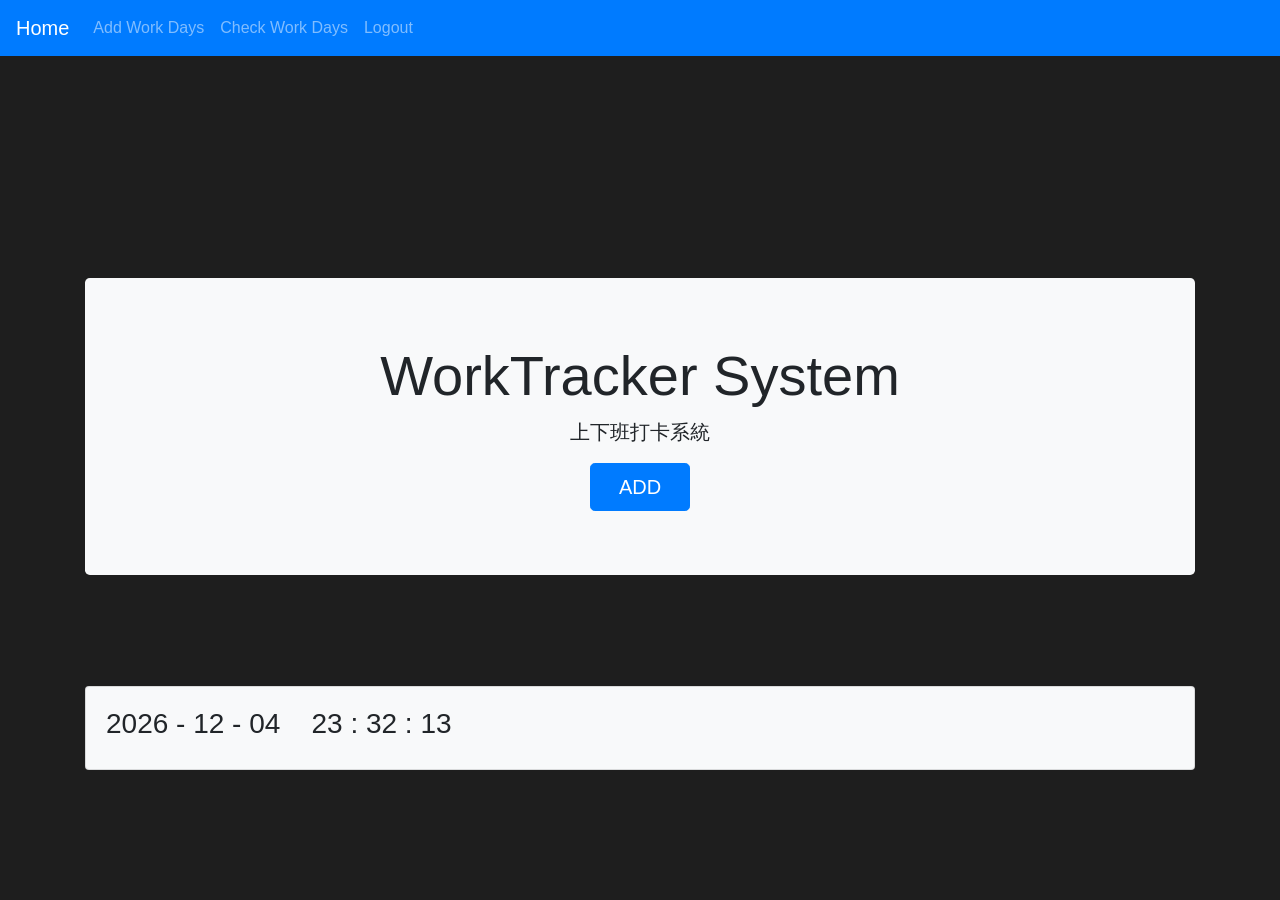
<file: target/worktracker_app-0.0.1-SNAPSHOT/web/index.html>
<!DOCTYPE html>
<html lang="en">
<head>
    <meta charset="UTF-8">
    <meta name="viewport" content="width=device-width, initial-scale=1.0">
    <meta http-equiv="X-UA-Compatible" content="ie=edge">
    <link rel="stylesheet" href="../css/bootstrap.min.css">
    <link rel="stylesheet" href="../css/common.css">
    <link rel="stylesheet" href="../css/button.css">
    <title>Index</title>

    <style>
    .jumbotron {
        margin: 20% 0 10% 0;
    }
    </style>
    
</head>
<body>
    <header>
        <nav class="navbar navbar-expand-lg navbar-dark bg-primary">
            <a class="navbar-brand" href="#">Home</a>
            <button class="navbar-toggler" type="button" data-toggle="collapse" data-target="#navbarNavDropdown"
                aria-controls="navbarNavDropdown" aria-expanded="false" aria-label="Toggle navigation">
                <span class="navbar-toggler-icon"></span>
            </button>
            <div class="collapse navbar-collapse" id="navbarNavDropdown">
                <ul class="navbar-nav">

                    <li class="nav-item">
                        <a class="nav-link" href="#">Add Work Days</a>
                    </li>
                    
                    <li class="nav-item">
                        <a class="nav-link" href="#">Check Work Days</a>
                    </li>

                    <li class="nav-item">
                        <a class="nav-link" href="#">Logout</a>
                    </li>

                </ul>
            </div>
        </nav>
    </header>

    <div class="container">
        <div class="jumbotron text-center bg-light">
            <h1 class="display-4">WorkTracker System</h1>
            <p class="lead">上下班打卡系統</p>
            <a href="/note/add" class="btn btn-primary btn-lg" style="width: 100px;">ADD</a>
        </div>

        <div class="card bg-light">
            <div class="card-body">
                <blockquote class="blockquote mb-0">
                    <h3 id="current_time">2019-05-11 18:30:55</h3>
                </blockquote>
            </div>
        </div>

    </div>
    <script src="../js/jquery-3.4.0.min.js"></script>
    <script src="../js/bootstrap.min.js"></script>
    <script>
    function currentTime() {
        let time = new Date();
        let year = time.getFullYear();
        let month = time.getMonth() + 1;
        let day = time.getDate();
        let hours = time.getHours();
        let minutes = time.getMinutes();
        let seconds = time.getSeconds();

        if (month < 10) { 
            month = "0" + month; 
        }
        if (day < 10) { 
            day = "0" + day; 
        }
        if (hours < 10) { 
            hours = "0" + hours; 
        } 
        if (minutes < 10) { 
            minutes = "0" + minutes; 
        } 
        if (seconds < 10) {
            seconds = "0" + seconds; 
        }

        $('#current_time').html(`${year} - ${month} - ${day} &nbsp;&nbsp; ${hours} : ${minutes} : ${seconds}`);
    }
        
    setInterval(currentTime, 100);
    </script>
</body>
</html>
</file>
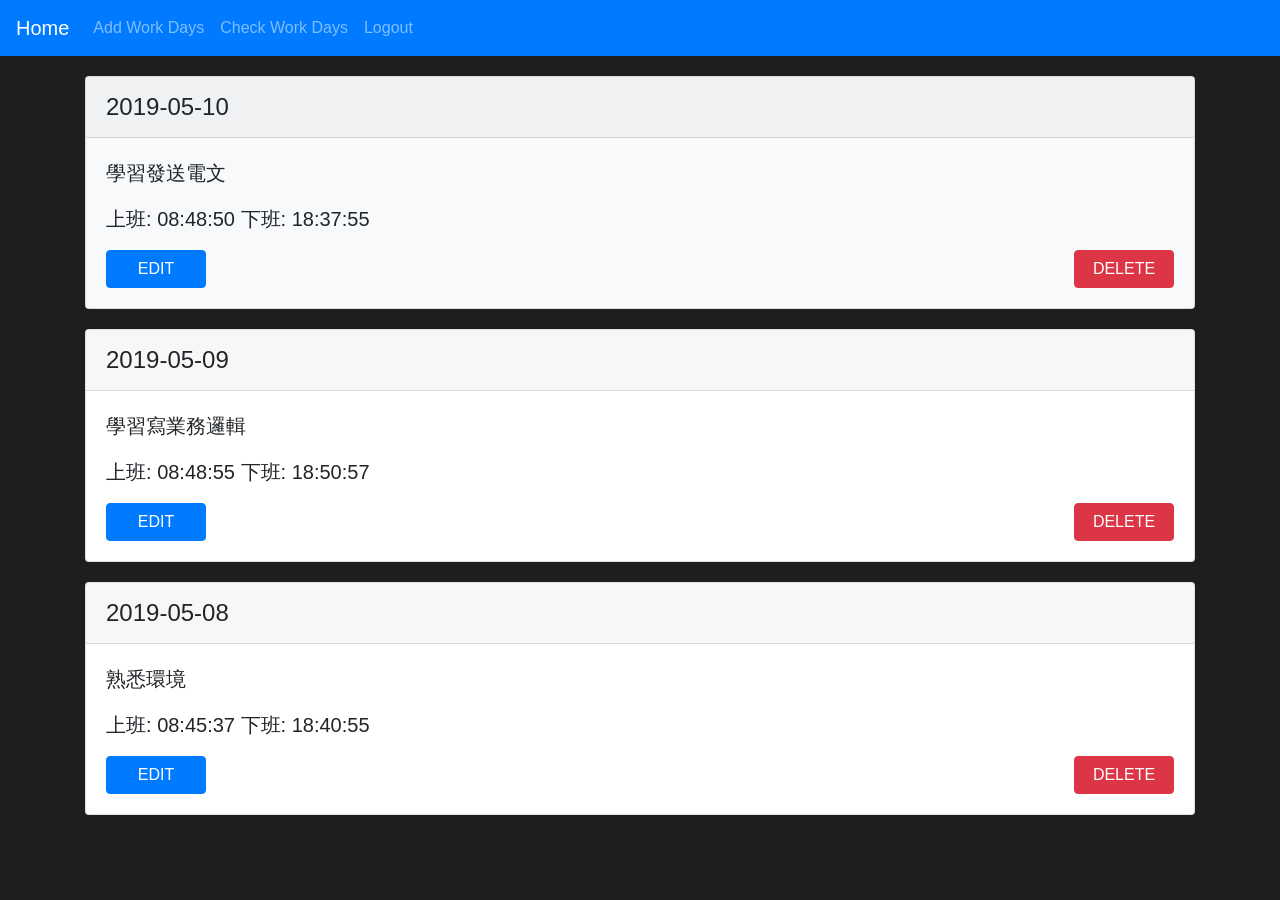
<file: target/worktracker_app-0.0.1-SNAPSHOT/web/list.html>
<!DOCTYPE html>
<html lang="en">

<head>
    <meta charset="UTF-8">
    <meta name="viewport" content="width=device-width, initial-scale=1.0">
    <meta http-equiv="X-UA-Compatible" content="ie=edge">
    <link rel="stylesheet" href="../css/bootstrap.min.css">
    <link rel="stylesheet" href="../css/common.css">
    <title>List</title>

    <style>
    .card {
        margin: 20px 0 0 0;
    }

    .card .card-header {
        font-size: 24px;
    }

    .card .btn {
        width: 100px;
    }

    .card-body .btn-danger {
        float: right;
    }
    </style>

</head>

<body>
    <header>
        <nav class="navbar navbar-expand-lg navbar-dark bg-primary">
            <a class="navbar-brand" href="#">Home</a>
            <button class="navbar-toggler" type="button" data-toggle="collapse" data-target="#navbarNavDropdown"
                aria-controls="navbarNavDropdown" aria-expanded="false" aria-label="Toggle navigation">
                <span class="navbar-toggler-icon"></span>
            </button>
            <div class="collapse navbar-collapse" id="navbarNavDropdown">
                <ul class="navbar-nav">

                    <li class="nav-item">
                        <a class="nav-link" href="#">Add Work Days</a>
                    </li>

                    <li class="nav-item">
                        <a class="nav-link" href="#">Check Work Days</a>
                    </li>

                    <li class="nav-item">
                        <a class="nav-link" href="#">Logout</a>
                    </li>

                </ul>
            </div>
        </nav>
    </header>

    <div class="container">

        <div class="card bg-light">
            <div class="card-header">
                2019-05-10
            </div>
            <div class="card-body">
                <blockquote class="blockquote mb-0">
                    <p>學習發送電文</p>
                    <p>上班: <span id="work">08:48:50</span> 下班: <span id="rest">18:37:55</span></p>
                    <input type="button" value="EDIT" class="btn btn-primary">
                    <input type="button" value="DELETE" class="btn btn-danger">
                </blockquote>
            </div>
        </div>

        <div class="card">
            <div class="card-header">
                2019-05-09
            </div>
            <div class="card-body">
                <blockquote class="blockquote mb-0">
                    <p>學習寫業務邏輯</p>
                    <p>上班: <span id="work">08:48:55</span> 下班: <span id="rest">18:50:57</span></p>
                    <input type="button" value="EDIT" class="btn btn-primary">
                    <input type="button" value="DELETE" class="btn btn-danger">
                </blockquote>
            </div>
        </div>

        <div class="card">
            <div class="card-header">
                2019-05-08
            </div>
            <div class="card-body">
                <blockquote class="blockquote mb-0">
                    <p>熟悉環境</p>
                    <p>上班: <span id="work">08:45:37</span> 下班: <span id="rest">18:40:55</span></p>
                    <input type="button" value="EDIT" class="btn btn-primary">
                    <input type="button" value="DELETE" class="btn btn-danger">
                </blockquote>
            </div>
        </div>

        
        
    </div>

    <script src="../js/jquery-3.4.0.min.js"></script>
    <script src="../js/bootstrap.min.js"></script>
</body>

</html>
</file>
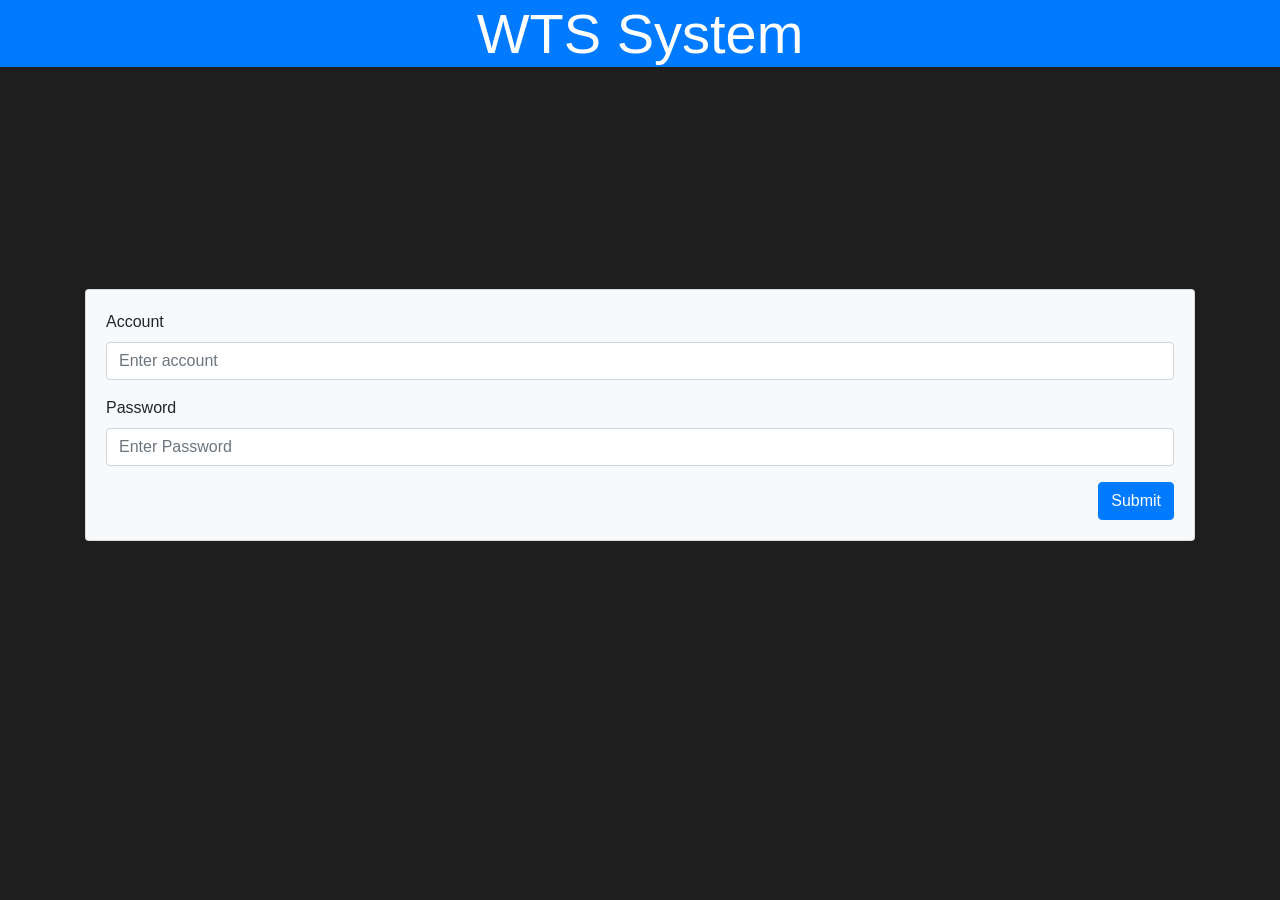
<file: target/worktracker_app-0.0.1-SNAPSHOT/web/login.html>
<!DOCTYPE html>
<html lang="en">
<head>
    <meta charset="UTF-8">
    <meta name="viewport" content="width=device-width, initial-scale=1.0">
    <meta http-equiv="X-UA-Compatible" content="ie=edge">
    <link rel="stylesheet" href="../css/bootstrap.min.css">
    <link rel="stylesheet" href="../css/common.css">
    <link rel="stylesheet" href="../css/button.css">
    <title>WorkTracker System</title>

    <style>
    #login-form {
        margin: 20% 0 10% 0;
    }

    #login-btn {
        float: right;
    }
    
    </style>

</head>
<body>
    <header>
        <h1 class="display-4">WTS System</h1>
    </header>

    <div class="container">

        <div id="login-form" class="card card-body bg-light">
            <form method="POST" id="form-input">

                <div class="form-group">
                    <label for="account">Account</label>
                    <input type="text" class="form-control" id="account" placeholder="Enter account">
                </div>
                
                <div class="form-group">
                    <label for="password">Password</label>
                    <input type="password" class="form-control" id="password" placeholder="Enter Password">
                </div>
                
                <button id="login-btn" type="submit" class="btn btn-primary">Submit</button>
            </form>
        </div>
    </div>
</body>
</html>
</file>
<file: target/worktracker_app-0.0.1-SNAPSHOT/css/common.css>
body {
    background-color: #1E1E1E;
}

header {
    text-align: center;
    background-color: #007BFF;
    height: 15%;
    color: #fff;
}
</file>
<file: target/worktracker_app-0.0.1-SNAPSHOT/css/button.css>
.card .card-body .btn {
    width: 100px;
}

.card .card-body .btn-danger {
    float: right;
}
</file>
